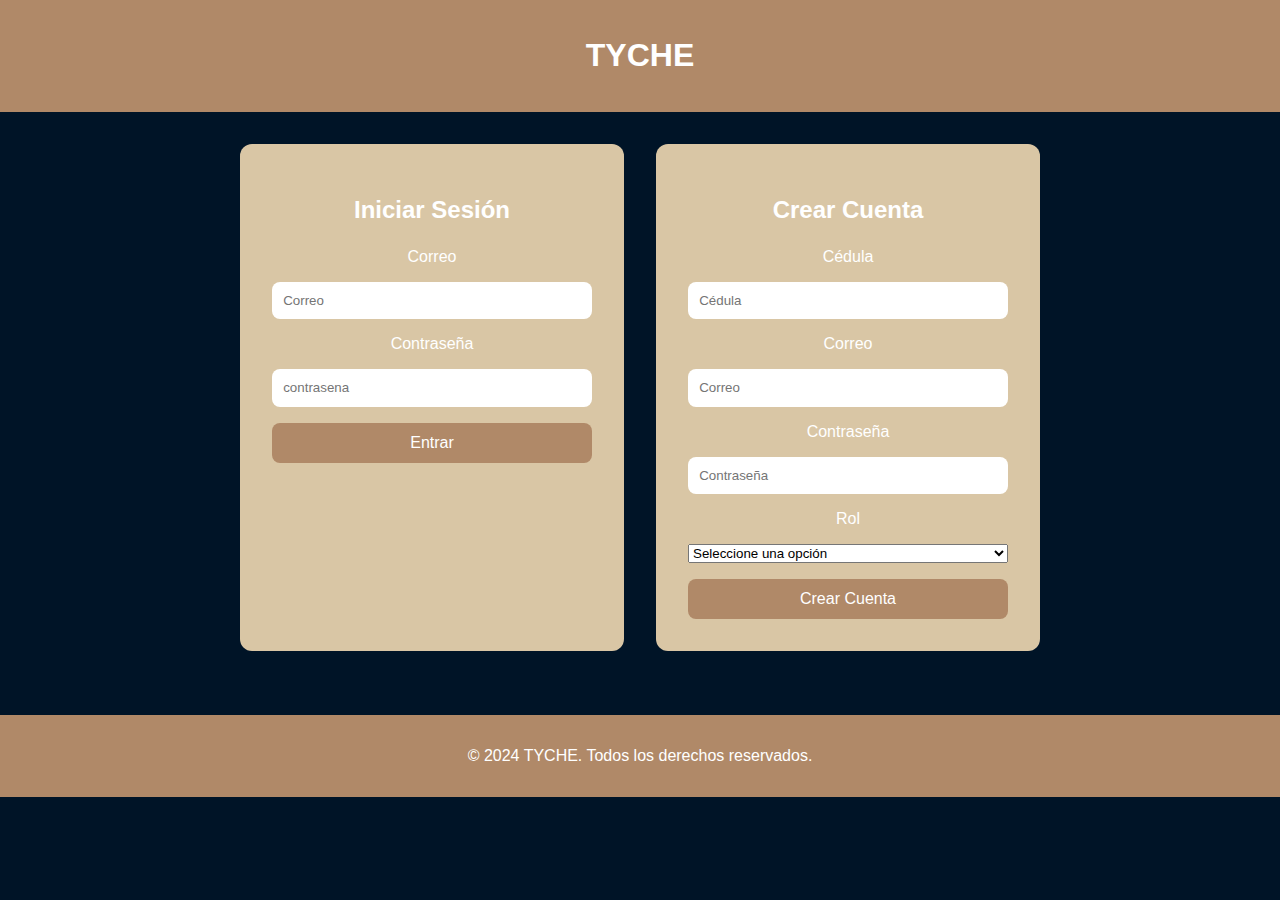
<file: index.html>
<!DOCTYPE html>
<html lang="es">
<head>
    <meta charset="UTF-8">
    <meta name="viewport" content="width=device-width, initial-scale=1.0">
    <title>Registro - TYCHE</title>
    <link rel="stylesheet" href="css/registro.css">
</head>
<body>
    <div class="container">
        <header class="header">
            <h1>TYCHE</h1>
        </header>

        <main class="main">
            <div class="auth-container">
                <!-- Iniciar Sesión -->
                <div class="auth-box">
                    <h2>Iniciar Sesión</h2>
                    <form action="php/inicio_sesion.php" method="POST">
                        <label for="loginCorreo">Correo</label>
                        <input type="email" id="loginCorreo" name="correo" placeholder="Correo" required>
                    
                        <label for="loginContrasena">Contraseña</label>
                        <input type="password" id="loginContrasena" name="contrasena" placeholder="contrasena" required>
                    
                        <button type="submit" class="btn">Entrar</button>
                    </form>
                    
                </div>

                <!-- Crear Cuenta -->
                <div class="auth-box">
                    <h2>Crear Cuenta</h2>
                    <form action="php/registro_usuario.php" method="POST">
                        <label for="cedula">Cédula</label>
                        <input type="text" id="cedula" name="cedula" placeholder="Cédula" required>
                    
                        <label for="registerCorreo">Correo</label>
                        <input type="email" id="registerCorreo" name="correo" placeholder="Correo" required>
                    
                        <label for="registerContrasena">Contraseña</label>
                        <input type="password" id="registerContrasena" name="contrasena" placeholder="Contraseña" required>
                    
                        <label for="rol">Rol</label>
                        <select id="rol" name="rol" required>
                            <option value="">Seleccione una opción</option>
                            <option value="estudiante">Estudiante</option>
                            <option value="profesor">Profesor</option>
                        </select>
                    
                        <button type="submit" class="btn">Crear Cuenta</button>
                    </form>
                    
                </div>
            </div>
        </main>

        <footer class="footer">
            <p>&copy; 2024 TYCHE. Todos los derechos reservados.</p>
        </footer>
    </div>

    <script src="js/registro.js"></script>
</body>
</html>
</file>
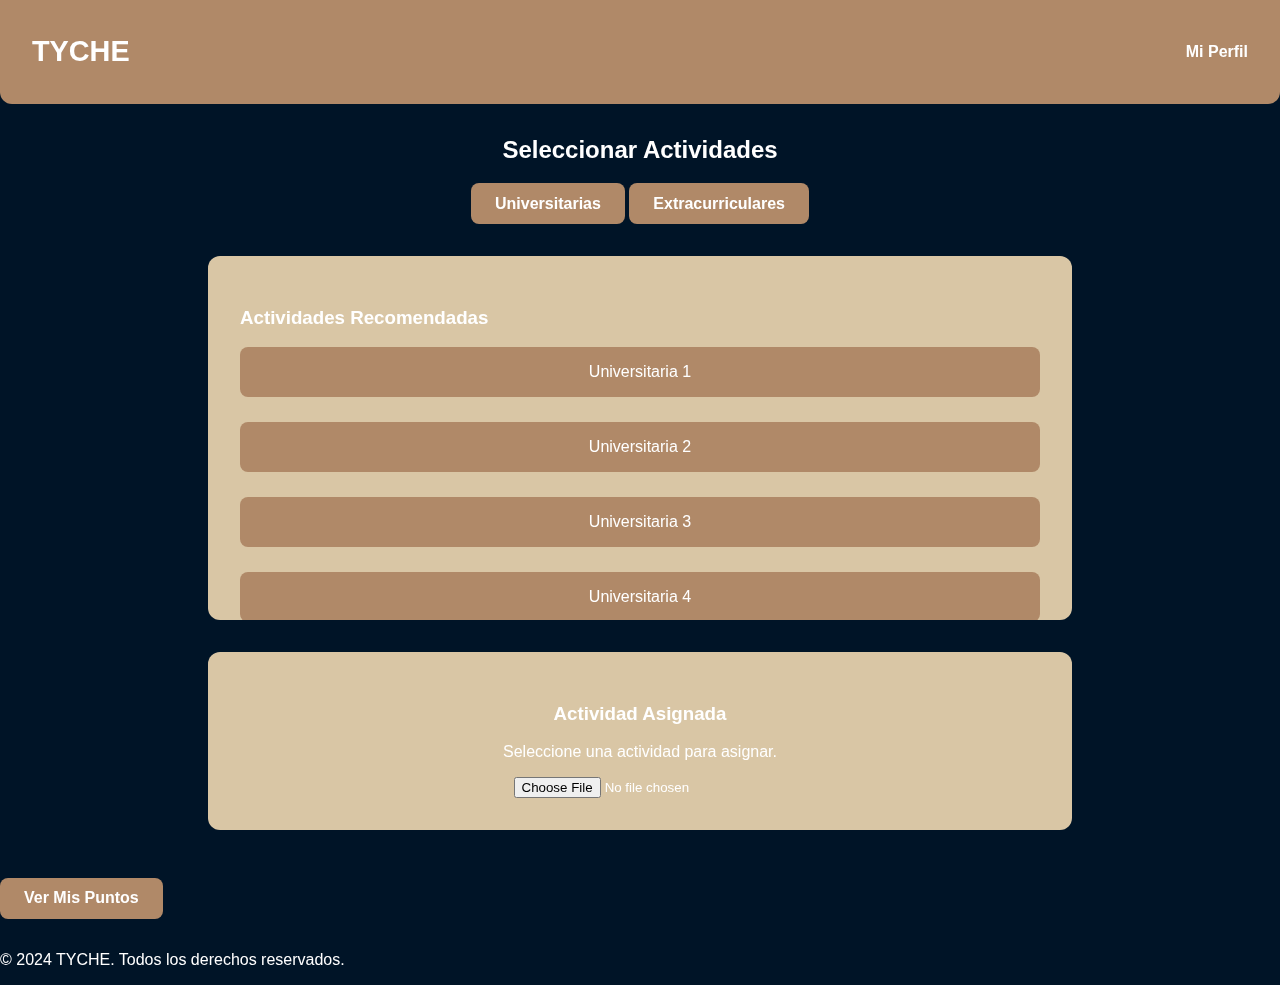
<file: actividades.html>
<!DOCTYPE html>
<html lang="es">
<head>
    <meta charset="UTF-8">
    <meta name="viewport" content="width=device-width, initial-scale=1.0">
    <title>Actividades - Tyche</title>
    <link rel="stylesheet" href="css/actividades.css">
</head>
<body>
    <header class="header">
        <h1>TYCHE</h1>
        <a href="perfil.html" class="perfil-enlace">Mi Perfil</a>
    </header>

    <main>
        <!-- Filtro de Actividades -->
        <section class="filtro-actividades">
            <h2>Seleccionar Actividades</h2>
            <div class="botones">
                <button class="btn" id="btnUniversitarias">Universitarias</button>
                <button class="btn" id="btnExtracurriculares">Extracurriculares</button>
            </div>
        </section>

        <!-- Actividades Recomendadas -->
        <section class="actividades-recomendadas">
            <h3>Actividades Recomendadas</h3>
            <div id="listaActividades" class="lista-actividades"></div>
        </section>

        <!-- Actividad Asignada -->
        <section class="actividad-asignada">
            <h3>Actividad Asignada</h3>
            <div id="actividadAsignada" class="rectangulo-actividad">
                <p>Seleccione una actividad para asignar.</p>
            </div>
            <form id="formEvidencia">
                <input type="file" id="inputEvidencia" />
            </form>
            <button id="btnAceptarActividad" class="btn-aceptar" style="display: none;">Aceptar Actividad</button>
        </section>

        <!-- Botón para ir al módulo Mis Puntos -->
        <section class="ir-a-mispuntos">
            <button id="btnVerMisPuntos" class="btn-ir-puntos">Ver Mis Puntos</button>
        </section>
    </main>

    <footer class="footer">
        <p>&copy; 2024 TYCHE. Todos los derechos reservados.</p>
    </footer>

    <script src="js/actividades.js"></script>
</body>
</html>
</file>
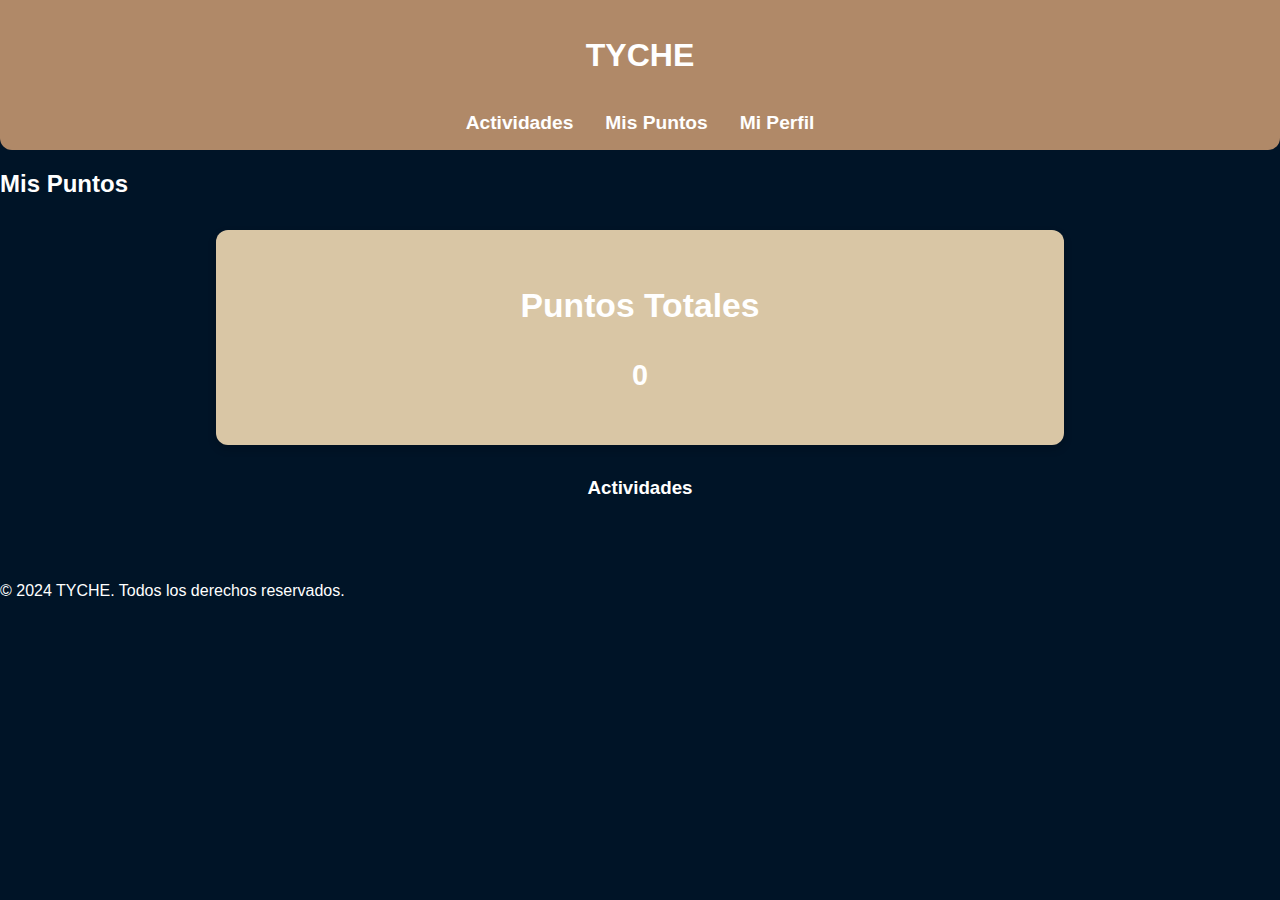
<file: inicio.html>
<!DOCTYPE html>
<html lang="es">
<head>
    <meta charset="UTF-8">
    <meta name="viewport" content="width=device-width, initial-scale=1.0">
    <title>Inicio - Tyche</title>
    <link rel="stylesheet" href="css/inicio.css">
</head>
<body>
    <header class="header">
        <h1>TYCHE</h1>
        <nav class="nav">
            <a href="actividades.html" class="nav-link">Actividades</a>
            <a href="mispuntos.html" class="nav-link">Mis Puntos</a>
            <a href="perfil.html" class="nav-link">Mi Perfil</a>
        </nav>
    </header>

    <main>
        <!-- Sección de Puntos Totales -->
        <section class="mis-puntos">
            <h2>Mis Puntos</h2>
            <div class="puntos-totales">
                <h3>Puntos Totales</h3>
                <p id="puntosTotales">0</p>
            </div>
        </section>

        <!-- Actividades Registradas -->
        <section class="actividades-registradas">
            <h3>Actividades</h3>
            <div id="listaActividades" class="lista-actividades"></div>
        </section>
    </main>

    <footer class="footer">
        <p>&copy; 2024 TYCHE. Todos los derechos reservados.</p>
    </footer>

    <script src="js/inicio.js"></script>
</body>
</html>
</file>
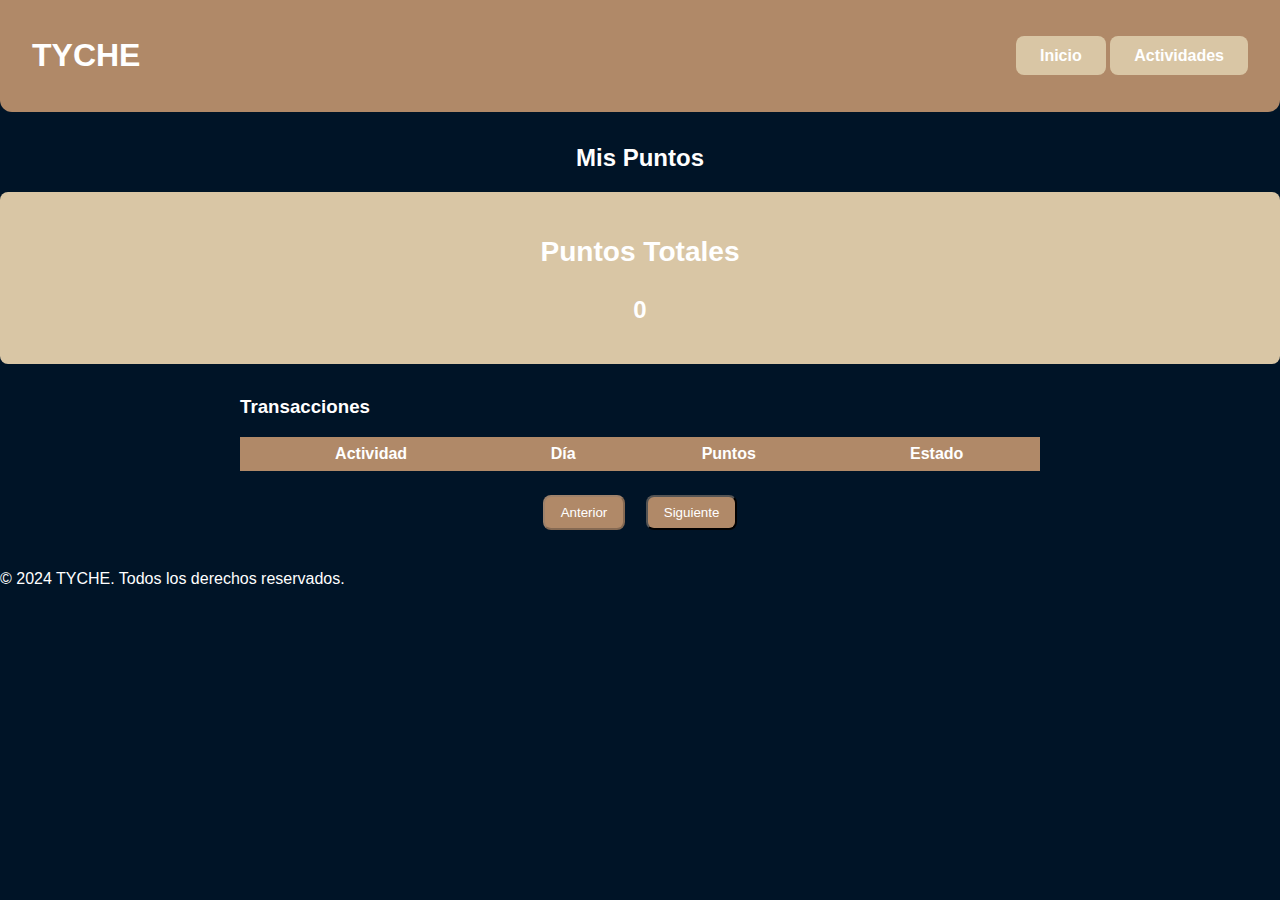
<file: mispuntos.html>
<!DOCTYPE html>
<html lang="es">
<head>
    <meta charset="UTF-8">
    <meta name="viewport" content="width=device-width, initial-scale=1.0">
    <title>Mis Puntos - Tyche</title>
    <link rel="stylesheet" href="css/mispuntos.css">
</head>
<body>
    <header class="header">
        <h1>TYCHE</h1>
        <div class="nav-links">
            <a href="inicio.html" class="btn-nav">Inicio</a>
            <a href="actividades.html" class="btn-nav">Actividades</a>
        </div>
    </header>

    <main>
        <!-- Sección de Puntos Totales -->
        <section class="mis-puntos">
            <h2>Mis Puntos</h2>
            <div class="puntos-totales">
                <h3>Puntos Totales</h3>
                <p id="puntosTotales">0</p>
            </div>
        </section>

        <!-- Sección de Transacciones -->
        <section class="transacciones">
            <h3>Transacciones</h3>
            <table>
                <thead>
                    <tr>
                        <th>Actividad</th>
                        <th>Día</th>
                        <th>Puntos</th>
                        <th>Estado</th>
                    </tr>
                </thead>
                <tbody id="listaTransacciones">
                    <!-- Actividades cargadas dinámicamente -->
                </tbody>
            </table>
            <!-- Controles de Navegación -->
            <div class="pagination">
                <button id="btnAnterior" class="btn-nav" disabled>Anterior</button>
                <button id="btnSiguiente" class="btn-nav">Siguiente</button>
            </div>
        </section>
    </main>

    <footer class="footer">
        <p>&copy; 2024 TYCHE. Todos los derechos reservados.</p>
    </footer>

    <script src="js/mispuntos.js"></script>
</body>
</html>
</file>
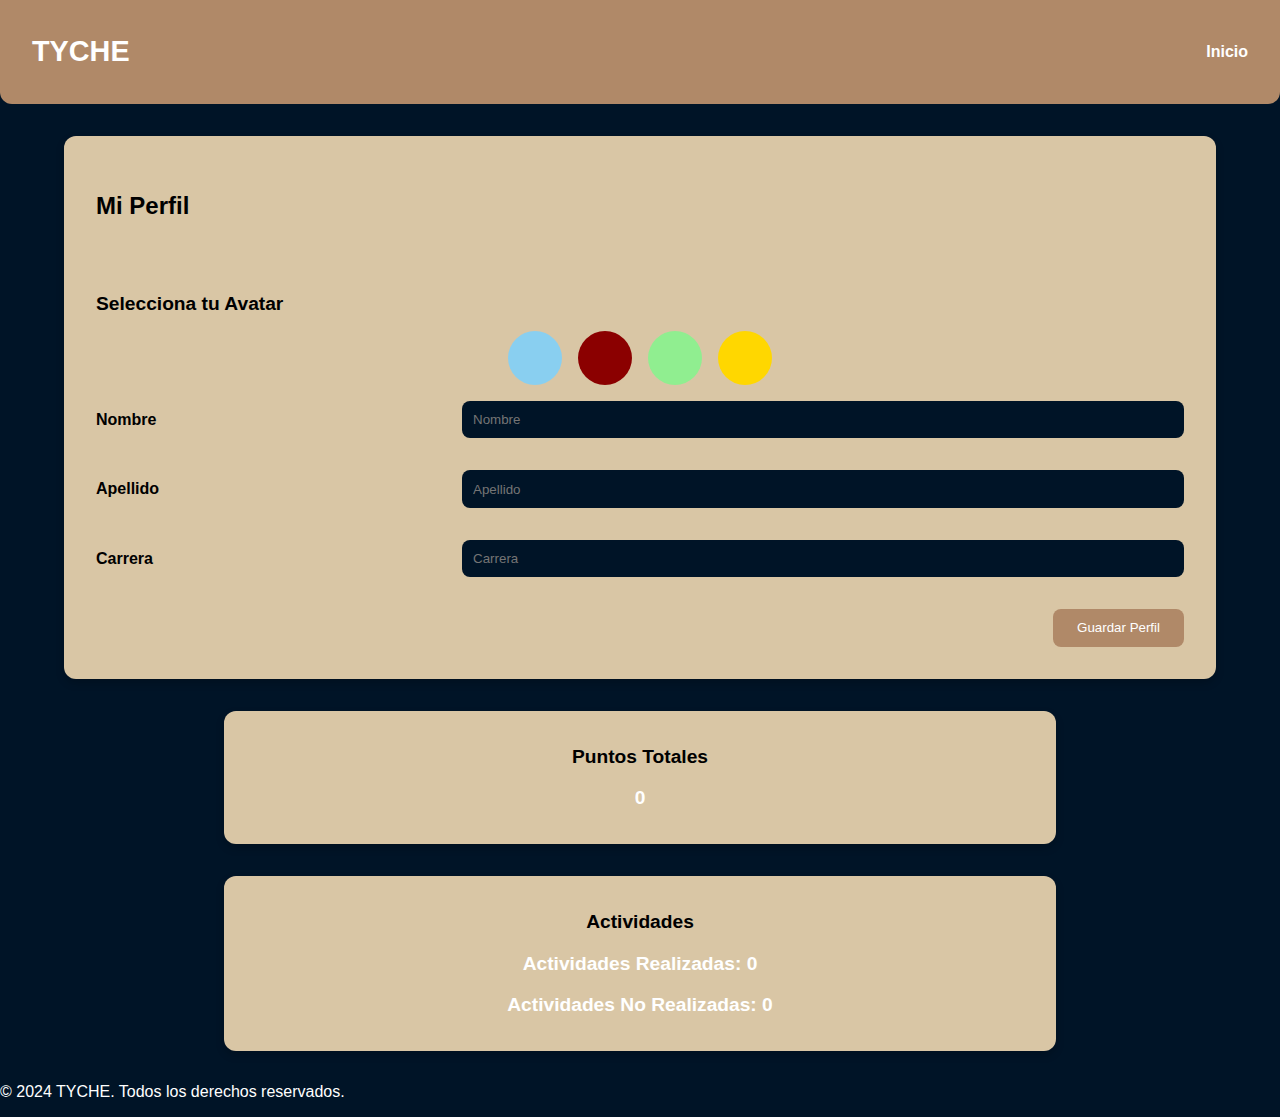
<file: perfil.html>
<!DOCTYPE html>
<html lang="es">
<head>
    <meta charset="UTF-8">
    <meta name="viewport" content="width=device-width, initial-scale=1.0">
    <title>Perfil - Tyche</title>
    <link rel="stylesheet" href="css/perfil.css">
</head>
<body>
    <header class="header">
        <h1>TYCHE</h1>
        <a href="inicio.html" class="inicio-enlace">Inicio</a>
    </header>

    <main>
        <!-- Perfil del Estudiante -->
        <section class="perfil-estudiante">
            <h3>Mi Perfil</h3>
            <!-- Contenedor de selección de avatar -->
            <div class="avatar-selector">
                <h4>Selecciona tu Avatar</h4>
                <div class="avatar-opciones">
                    <div class="avatar" data-avatar="azul"></div>
                    <div class="avatar" data-avatar="rojo"></div>
                    <div class="avatar" data-avatar="verde"></div>
                    <div class="avatar" data-avatar="amarillo"></div>
                </div>
            </div>

            <div class="formulario-campo">
                <label for="nombre">Nombre</label>
                <input type="text" id="nombre" placeholder="Nombre" />
            </div>
            <div class="formulario-campo">
                <label for="apellido">Apellido</label>
                <input type="text" id="apellido" placeholder="Apellido" />
            </div>
            <div class="formulario-campo">
                <label for="carrera">Carrera</label>
                <input type="text" id="carrera" placeholder="Carrera" />
            </div>
            <button id="guardarPerfil">Guardar Perfil</button>
        </section>

        <!-- Puntos Totales -->
        <section class="puntos-totales">
            <h3>Puntos Totales</h3>
            <p id="totalPuntos">0</p>
        </section>

        <!-- Resumen de Actividades -->
        <section class="resumen-actividades">
            <h3>Actividades</h3>
            <p>Actividades Realizadas: <span id="actividadesRealizadas">0</span></p>
            <p>Actividades No Realizadas: <span id="actividadesPendientes">0</span></p>
        </section>
    </main>
    
    <footer class="footer">
        <p>&copy; 2024 TYCHE. Todos los derechos reservados.</p>
    </footer>

    <script src="js/perfil.js"></script>
</body>
</html>
</file>
<file: css/registro.css>
:root {
    --color-principal: #B08968; /* Marrón */
    --color-secundario: #D9C6A5; /* Beige */
    --color-fondo: #001427;     /* Azul oscuro */
    --color-texto: #FFFFFF;     /* Blanco */
}

body {
    font-family: Arial, sans-serif;
    background-color: var(--color-fondo);
    color: var(--color-texto);
    margin: 0;
    padding: 0;
}

.container {
    display: flex;
    flex-direction: column;
    align-items: center;
    text-align: center;
}

.header {
    background-color: var(--color-principal);
    width: 100%;
    padding: 1rem;
    color: var(--color-texto);
    border-radius: 0 0 12px 12px;
}

.main {
    margin: 2rem auto;
    width: 90%;
    max-width: 800px;
}

.auth-container {
    display: flex;
    justify-content: space-between;
    gap: 2rem;
}

.auth-box {
    background-color: var(--color-secundario);
    padding: 2rem;
    border-radius: 12px;
    flex: 1;
}

.auth-box h2 {
    margin-bottom: 1.5rem;
    font-size: 1.5rem;
}

.auth-box form {
    display: flex;
    flex-direction: column;
    gap: 1rem;
}

.auth-box input {
    padding: 0.7rem;
    border: none;
    border-radius: 8px;
}

.auth-box .btn {
    padding: 0.7rem;
    background-color: var(--color-principal);
    color: var(--color-texto);
    border: none;
    border-radius: 8px;
    font-size: 1rem;
    cursor: pointer;
}

.footer {
    background-color: var(--color-principal);
    padding: 1rem;
    margin-top: 2rem;
    color: var(--color-texto);
    width: 100%;
    text-align: center;
    border-radius: 12px 12px 0 0;
}
</file>
<file: css/actividades.css>
:root {
    --color-principal: #B08968; /* Marrón */
    --color-secundario: #D9C6A5; /* Beige */
    --color-fondo: #001427;     /* Azul oscuro */
    --color-texto: #FFFFFF;     /* Blanco */
    --color-en-proceso: #89CFF0; /* Azul claro */
    --color-verificacion: #FFA500; /* Naranja */
    --color-completado: #00FF00; /* Verde */
}

body {
    font-family: Arial, sans-serif;
    background-color: var(--color-fondo);
    color: var(--color-texto);
    margin: 0;
    padding: 0;
}

.header {
    display: flex;
    justify-content: space-between;
    align-items: center;
    background-color: var(--color-principal);
    padding: 1rem 2rem;
    border-radius: 0 0 12px 12px;
}

.header h1 {
    font-size: 1.8rem;
}

.header a {
    color: var(--color-texto);
    text-decoration: none;
    font-weight: bold;
}


.filtro-actividades {
    text-align: center;
    margin: 2rem auto;
}

.filtro-actividades .btn {
    background-color: var(--color-principal);
    color: var(--color-texto);
    border: none;
    padding: 0.7rem 1.5rem;
    border-radius: 8px;
    font-size: 1rem;
    font-weight: bold;
    cursor: pointer;
}

.actividades-recomendadas {
    margin: 2rem auto;
    padding: 2rem;
    background-color: var(--color-secundario);
    border-radius: 12px;
    width: 90%;
    max-width: 800px;
    height: 300px;
    overflow-y: auto;
}

.lista-actividades .actividad {
    background-color: var(--color-principal);
    padding: 1rem;
    border-radius: 8px;
    text-align: center;
    cursor: pointer;
    margin-bottom: 25px;
}

.lista-actividades .actividad.en-proceso {
    background-color: var(--color-en-proceso);
}

.lista-actividades .actividad.verificacion {
    background-color: var(--color-verificacion);
}

.lista-actividades .actividad.completada {
    background-color: var(--color-completado);
}

.actividad-asignada {
    margin: 2rem auto;
    padding: 2rem;
    background-color: var(--color-secundario);
    border-radius: 12px;
    width: 90%;
    max-width: 800px;
    text-align: center;
}

.btn-aceptar {
    background-color: var(--color-principal);
    color: var(--color-texto);
    border: none;
    padding: 0.7rem 1.5rem;
    margin-top: 1rem;
    border-radius: 8px;
    cursor: pointer;
}

.btn-ir-puntos {
    background-color: var(--color-principal);
    color: var(--color-texto);
    border: none;
    padding: 0.7rem 1.5rem;
    border-radius: 8px;
    font-size: 1rem;
    font-weight: bold;
    cursor: pointer;
    margin: 1rem auto;
}
</file>
<file: css/inicio.css>
:root {
    --color-principal: #B08968; /* Marrón */
    --color-secundario: #D9C6A5; /* Beige */
    --color-fondo: #001427;     /* Azul oscuro */
    --color-texto: #FFFFFF;     /* Blanco */
    --color-en-proceso: #89CFF0; /* Azul claro */
    --color-completado: #00FF00; /* Verde */
}

body {
    font-family: Arial, sans-serif;
    background-color: var(--color-fondo);
    color: var(--color-texto);
    margin: 0;
    padding: 0;
}

/* Header */
.header {
    display: flex;
    flex-direction: column;
    align-items: center;
    text-align: center;
    background-color: var(--color-principal);
    padding: 1rem 2rem;
    border-radius: 0 0 12px 12px;
}

.nav {
    display: flex;
    gap: 2rem;
    margin-top: 1rem;
}

.nav-link {
    color: var(--color-texto);
    text-decoration: none;
    font-weight: bold;
    font-size: 1.2rem;
}

/* Puntos Totales */
.puntos-totales {
    background-color: var(--color-secundario);
    padding: 1.5rem;
    border-radius: 12px;
    font-size: 1.8rem;
    font-weight: bold;
    text-align: center;
    box-shadow: 0 4px 8px rgba(0, 0, 0, 0.2);
    margin: 2rem auto;
    max-width: 800px;
    width: 90%;
}

/* Actividades */
.actividades-registradas {
    text-align: center;
    margin: 2rem auto;
    max-width: 800px;
    width: 90%;
}

.lista-actividades {
    display: flex;
    flex-direction: column;
    gap: 1rem;
    justify-content: center;
    padding: 1rem 0;
}

.lista-actividades .actividad {
    background-color: var(--color-principal);
    padding: 1rem;
    border-radius: 8px;
    text-align: center;
    box-shadow: 0 4px 8px rgba(0, 0, 0, 0.2);
    color: var(--color-texto);
    font-size: 1rem;
}

.lista-actividades .actividad h4 {
    font-size: 1.2rem;
    margin: 0;
}

.lista-actividades .actividad p {
    font-size: 1rem;
    margin: 0.5rem 0;
}

.lista-actividades .actividad.en-proceso {
    background-color: var(--color-en-proceso);
}

.lista-actividades .actividad.completada {
    background-color: var(--color-completado);
}

/* Navegación */
.navegacion {
    display: flex;
    justify-content: center;
    gap: 1rem;
    margin-top: 1rem;
}

.navegacion button {
    background-color: var(--color-principal);
    color: var(--color-texto);
    border: none;
    padding: 0.5rem 1rem;
    border-radius: 8px;
    cursor: pointer;
}

.navegacion button:disabled {
    background-color: var(--color-secundario);
    cursor: not-allowed;
}

.navegacion button:hover:not(:disabled) {
    background-color: var(--color-en-proceso);
}

/* Responsive */
@media screen and (max-width: 768px) {
    .nav {
        flex-direction: column;
        gap: 1rem;
    }

    .lista-actividades .actividad {
        font-size: 0.9rem;
    }
}
</file>
<file: css/mispuntos.css>
:root {
    --color-principal: #B08968; /* Marrón */
    --color-secundario: #D9C6A5; /* Beige */
    --color-fondo: #001427;     /* Azul oscuro */
    --color-texto: #FFFFFF;     /* Blanco */
    --color-en-proceso: #89CFF0; /* Azul claro */
    --color-completado: #00FF00; /* Verde */
}

body {
    font-family: Arial, sans-serif;
    background-color: var(--color-fondo);
    color: var(--color-texto);
    margin: 0;
    padding: 0;
}

.header {
    display: flex;
    justify-content: space-between;
    align-items: center;
    background-color: var(--color-principal);
    padding: 1rem 2rem;
    border-radius: 0 0 12px 12px;
}

.header .btn-nav {
    text-decoration: none;
    color: var(--color-texto);
    padding: 0.7rem 1.5rem;
    background-color: var(--color-secundario);
    border-radius: 8px;
    font-weight: bold;
}

.mis-puntos {
    text-align: center;
    margin: 2rem auto;
}

.puntos-totales {
    background-color: var(--color-secundario);
    padding: 1rem;
    border-radius: 8px;
    font-size: 1.5rem;
    font-weight: bold;
}

.transacciones {
    margin: 2rem auto;
    width: 90%;
    max-width: 800px;
}

table {
    width: 100%;
    border-collapse: collapse;
}

thead th {
    background-color: var(--color-principal);
    color: var(--color-texto);
    padding: 0.5rem;
}

tbody td {
    text-align: center;
    padding: 0.5rem;
    border: 1px solid var(--color-secundario);
}

tbody td.estado-verificacion {
    background-color: var(--color-en-proceso);
}

tbody td.estado-completada {
    background-color: var(--color-completado);
}

.pagination {
    text-align: center;
    margin: 1rem 0;
}

.pagination .btn-nav {
    background-color: var(--color-principal);
    color: var(--color-texto);
    padding: 0.5rem 1rem;
    margin: 0.5rem;
    border-radius: 8px;
    cursor: pointer;
}

@media (max-width: 768px) {
    .header {
        flex-direction: column;
        text-align: center;
    }

    .transacciones {
        width: 100%;
    }
}
</file>
<file: css/perfil.css>
:root {
    --color-principal: #B08968; /* Marrón */
    --color-secundario: #D9C6A5; /* Beige */
    --color-fondo: #001427;     /* Azul oscuro */
    --color-texto: #FFFFFF;     /* Blanco */
    --color-titulo: #000000;    /* Negro para los títulos */
    --color-completado: #00FF00; /* Verde */
    --color-pendiente: #FF4500; /* Rojo */
}

body {
    font-family: Arial, sans-serif;
    background-color: var(--color-fondo);
    color: var(--color-texto);
    margin: 0;
    padding: 0;
}

/* Header */
.header {
    display: flex;
    justify-content: space-between;
    align-items: center;
    background-color: var(--color-principal);
    padding: 1rem 2rem;
    border-radius: 0 0 12px 12px;
}

.header h1 {
    font-size: 1.8rem;
    color: var(--color-texto);
}

.header a {
    color: var(--color-texto);
    text-decoration: none;
    font-weight: bold;
}

.header a:hover {
    color: var(--color-secundario);
}

/* Contenedor Principal */
main {
    display: flex;
    flex-wrap: wrap;
    justify-content: center;
    gap: 2rem;
    margin: 2rem auto;
    width: 90%;
    max-width: 1200px;
}

/* Perfil del Estudiante */
.perfil-estudiante {
    background-color: var(--color-secundario);
    padding: 2rem;
    border-radius: 12px;
    flex: 2;
    display: flex;
    flex-direction: column;
    gap: 1rem;
    box-shadow: 0 4px 8px rgba(0, 0, 0, 0.2);
}

.perfil-estudiante h3 {
    color: var(--color-titulo);
    font-size: 1.5rem;
    margin-bottom: 1rem;
}

.perfil-estudiante .formulario-campo {
    display: flex;
    align-items: center;
    justify-content: space-between;
    margin-bottom: 1rem;
}

.perfil-estudiante label {
    font-weight: bold;
    color: var(--color-titulo);
    flex: 1;
}

.perfil-estudiante input {
    flex: 2;
    padding: 0.7rem;
    margin-left: 1rem;
    border: none;
    border-radius: 8px;
    background-color: var(--color-fondo);
    color: var(--color-texto);
}

.perfil-estudiante input:focus {
    outline: 2px solid var(--color-principal);
}

.perfil-estudiante button {
    background-color: var(--color-principal);
    color: var(--color-texto);
    border: none;
    padding: 0.7rem 1.5rem;
    border-radius: 8px;
    cursor: pointer;
    align-self: flex-end;
}

.perfil-estudiante button:hover {
    background-color: var(--color-fondo);
    color: var(--color-secundario);
}

/* Puntos Totales y Actividades */
.puntos-totales, .resumen-actividades {
    background-color: var(--color-secundario);
    padding: 1rem;
    border-radius: 12px;
    width: 100%;
    max-width: 800px;
    text-align: center;
    box-shadow: 0 4px 8px rgba(0, 0, 0, 0.2);
    margin: 0 auto;
}

.puntos-totales h3, .resumen-actividades h3 {
    font-size: 1.2rem;
    color: var(--color-titulo);
    margin-bottom: 0.5rem;
}

.puntos-totales p, .resumen-actividades p {
    font-size: 1.2rem;
    font-weight: bold;
}

/* Contenedor de selección de avatar */
.avatar-selector {
    margin-top: 1rem;
}

.avatar-selector h4 {
    margin-bottom: 1rem;
    color: var(--color-titulo);
    font-size: 1.2rem;
}

.avatar-opciones {
    display: flex;
    gap: 1rem;
    justify-content: center;
}

.avatar {
    width: 50px;
    height: 50px;
    border-radius: 50%;
    cursor: pointer;
    border: 2px solid transparent;
    transition: transform 0.2s, border-color 0.2s;
}

.avatar:hover {
    transform: scale(1.1);
}

.avatar[data-avatar="azul"] {
    background-color: #89CFF0; /* Azul claro */
}

.avatar[data-avatar="rojo"] {
    background-color: #8B0000; /* Rojo vino */
}

.avatar[data-avatar="verde"] {
    background-color: #90EE90; /* Verde claro */
}

.avatar[data-avatar="amarillo"] {
    background-color: #FFD700; /* Amarillo patito */
}

.avatar.seleccionado {
    border-color: var(--color-principal);
    transform: scale(1.2);
}
</file>
